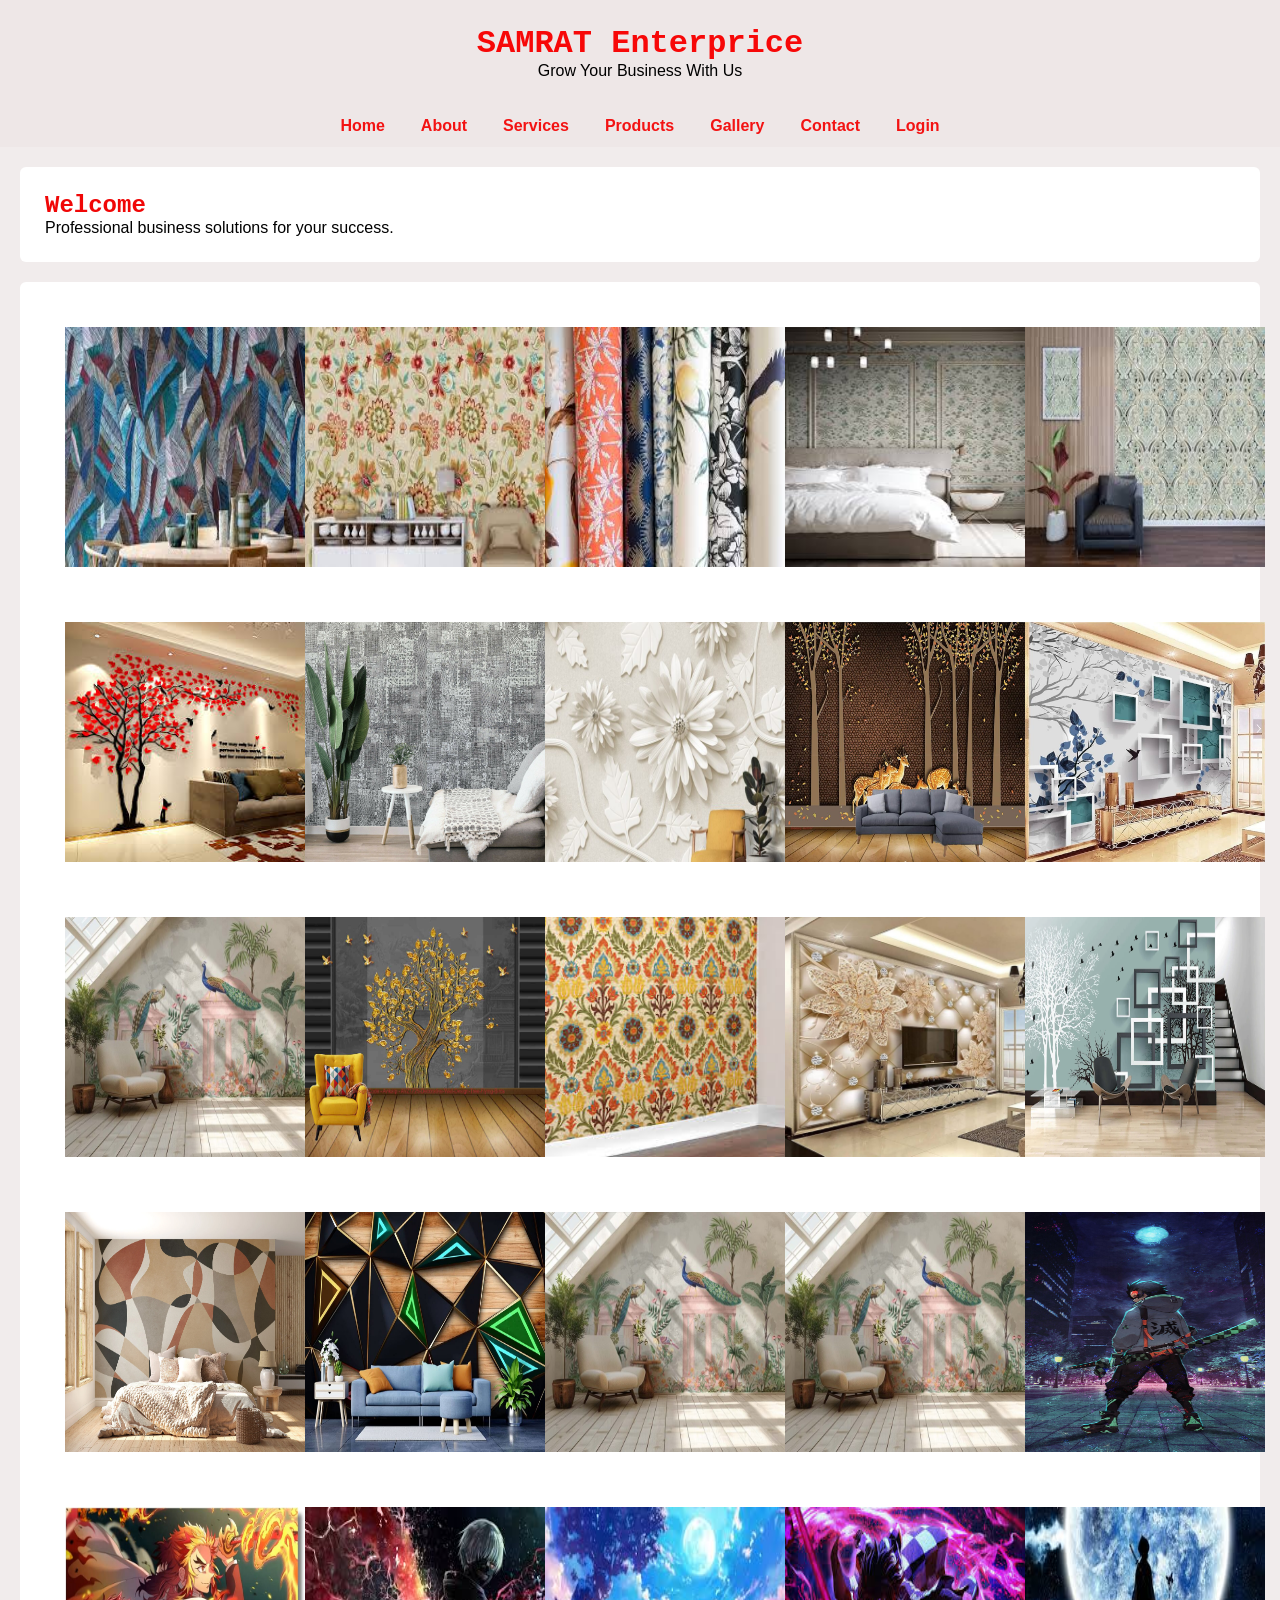
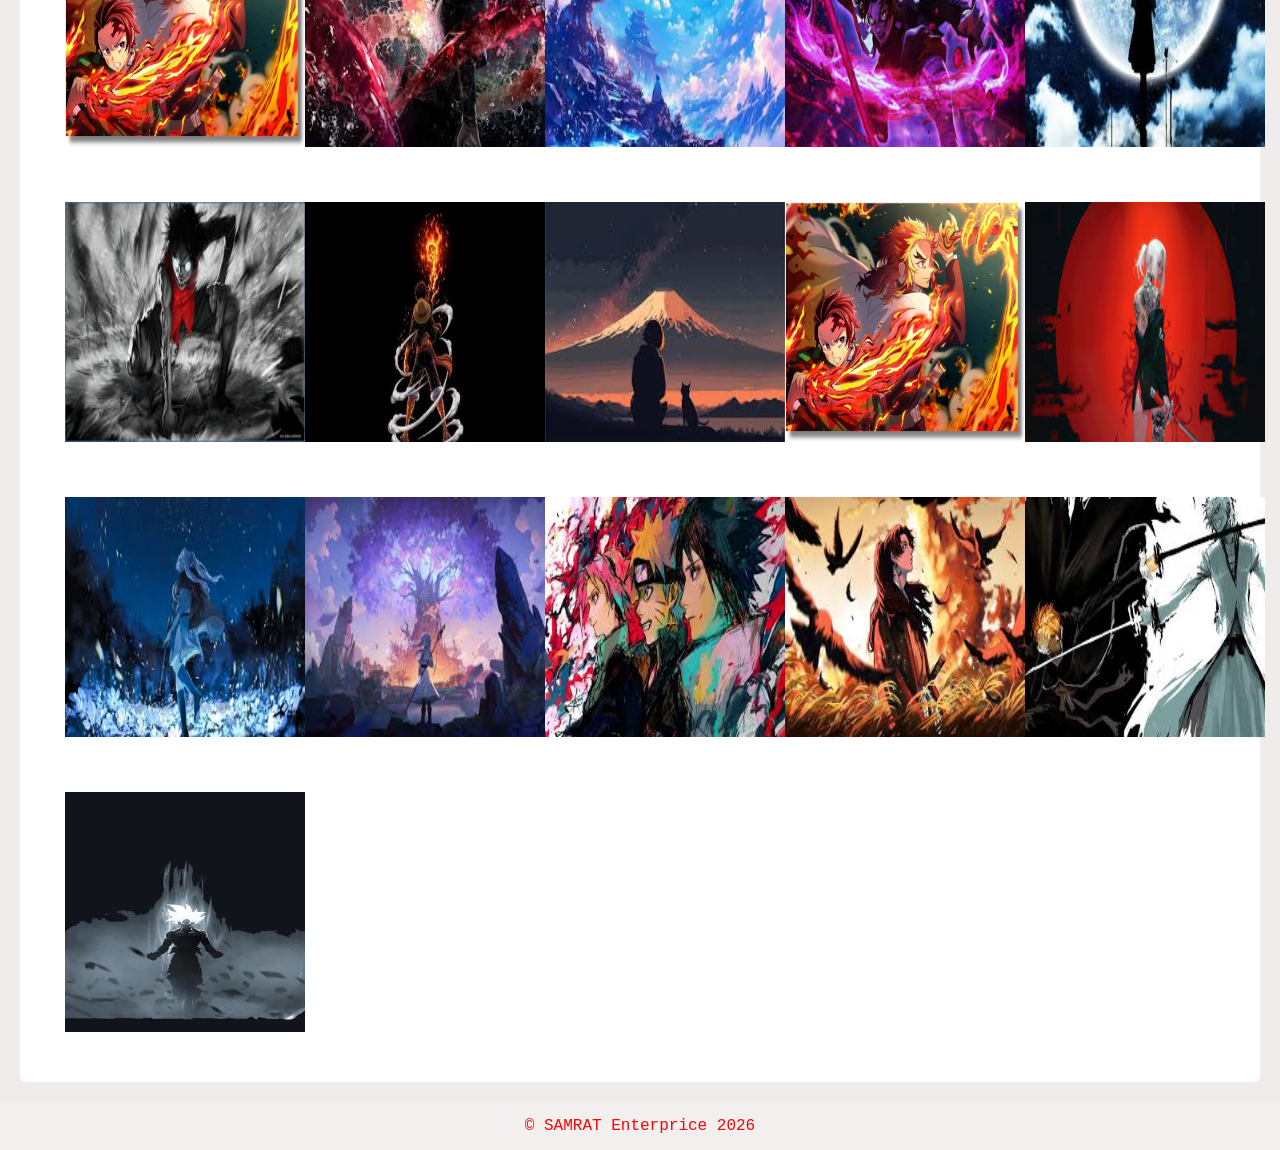
<file: index.html>
<!DOCTYPE html>
<html>

<head>
    <title>Home</title>
    <link rel="stylesheet" href="style.css">
    <script src="javascript.js"></script>
</head>

<body>

    <header>
        <h1>SAMRAT Enterprice</h1>
        <p>Grow Your Business With Us</p>
    </header>

    <nav>
        <a href="index.html">Home
        <a href="about.html">About</a>
        <a href="services.html">Services</a>
        <a href="products.html">Products</a>
        <a href="gallery.html">Gallery</a>
        <a href="contact.html">Contact</a>
        <a href="login.html">Login</a>
    </nav>

    <section>
        <h2>Welcome</h2>
        <p>Professional business solutions for your success.</p>
    </section>
    <section class="about">
        <div class="ab">
            <img src="images (1).jpg" alt="">
        </div>
        <div class="ab">
            <img src="images (2).jpg" alt="">
        </div>
        <div class="ab">
            <img src="images (3).jpg" alt="">
        </div>
        <div class="ab">
            <img src="images (4).jpg" alt="">
        </div>
        <div class="ab">
            <img src="images (5).jpg" alt="">
        </div>
        <div class="ab">
            <img src="images (6).jpg" alt="">
        </div>
        <div class="ab">
            <img src="img1.jpg" alt="">
        </div>
        <div class="ab">
            <img src="img15.jpg" alt="">
        </div>
        <div class="ab">
            <img src="img12.jpg" alt="">
        </div>
        <div class="ab">
            <img src="img16.jpg" alt="">
        </div>
        <div class="ab">
            <img src="img20.jpg" alt="">
        </div>
        <div class="ab">
            <img src="img17.jpg" alt="">
        </div>
        <div class="ab">
            <img src="images.jpg" alt="">
        </div>
        <div class="ab">
            <img src="img10.jpg" alt="">
        </div>
        <div class="ab">
            <img src="img21.webp" alt="">
        </div>
        <div class="ab">
            <img src="img6.webp" alt="">
        </div>
        <div class="ab">
            <img src="img19.jpg" alt="">
        </div>
        <div class="ab">
            <img src="img20.jpg" alt="">
        </div>
        <div class="ab">
            <img src="img20.jpg" alt="">
        </div>
        <div class="ab">
            <img src="ani.jpg" alt="">
        </div>
        <div class="ab">
            <img src="ani1.jpg" alt="">
        </div>
        <div class="ab">
            <img src="ani2.jpg" alt="">
        </div>
        <div class="ab">
            <img src="ani3.jpg" alt="">
        </div>
        <div class="ab">
            <img src="ani4.jpg" alt="">
        </div>
        <div class="ab">
            <img src="ani5.jpg" alt="">
        </div>
        <div class="ab">
            <img src="ani6.jpg" alt="">
        </div>
        <div class="ab">
            <img src="ani7.jpg" alt="">
        </div>
        <div class="ab">
            <img src="ani8.jpg" alt="">
        </div>
        <div class="ab">
            <img src="ani1.jpg" alt="">
        </div>
        <div class="ab">
            <img src="ani10.jpg" alt="">
        </div>
        <div class="ab">
            <img src="ani11.jpg" alt="">
        </div>
        <div class="ab">
            <img src="ani12.jpg" alt="">
        </div>
        <div class="ab">
            <img src="ani13.jpg" alt="">
        </div>
        <div class="ab">
            <img src="ani14.jpg" alt="">
        </div>
        <div class="ab">
            <img src="ani15.jpg" alt="">
        </div>
        <div class="ab">
            <img src="ani1.webp" alt="">
        </div>
    </section>

    <footer>© SAMRAT Enterprice 2026</footer>
</body>

</html>
</file>
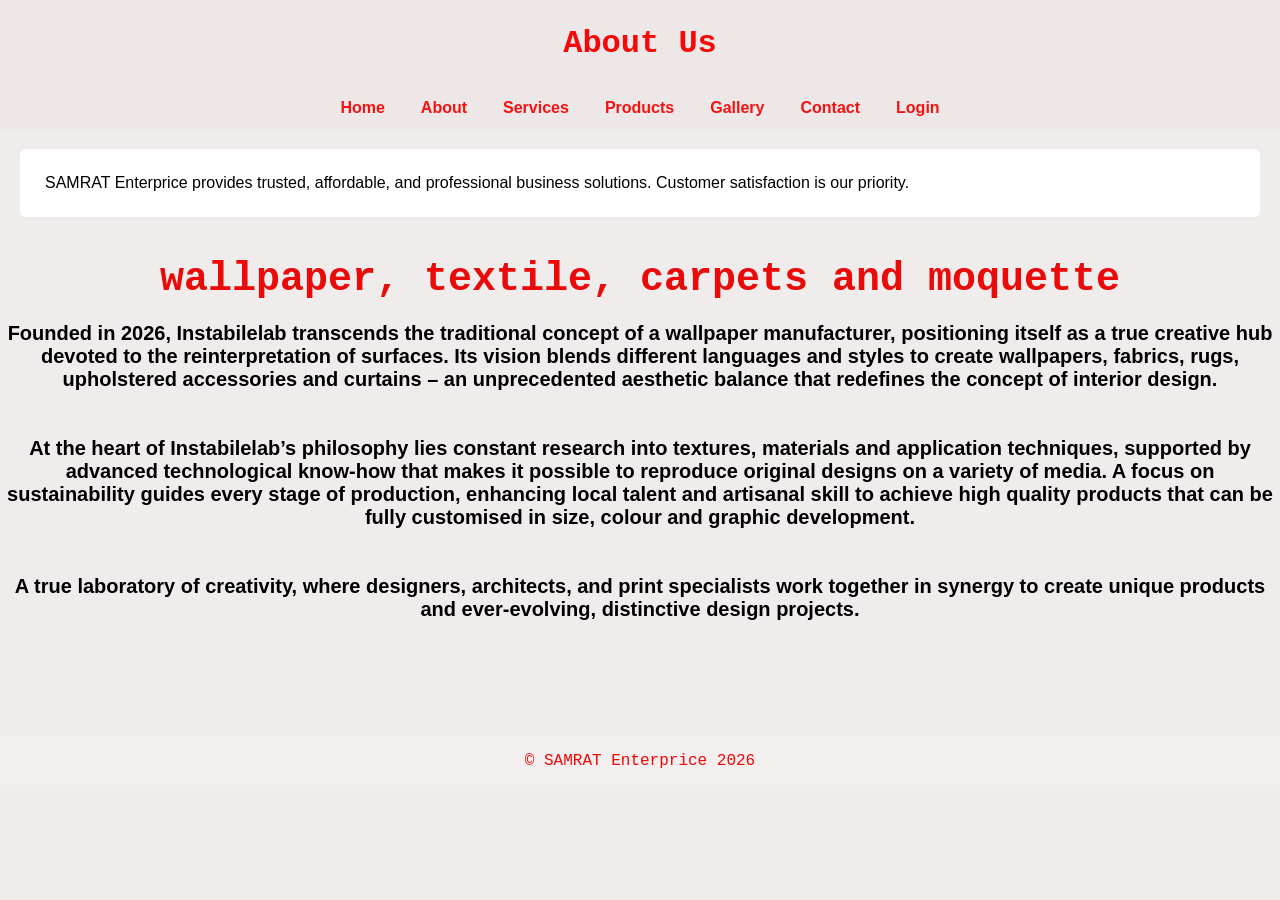
<file: about.html>
<!DOCTYPE html>
<html>
<head>
<title>About Us</title>
<link rel="stylesheet" href="style.css">
</head>
<body>

<header><h1>About Us</h1></header>
<nav >
<a href="index.html">Home</a>
<a href="about.html">About</a>
<a href="services.html">Services</a>
<a href="products.html">Products</a>
<a href="gallery.html">Gallery</a>
<a href="contact.html">Contact</a>
<a href="login.html">Login</a>
</nav>

<section >
    
<p>SAMRAT Enterprice provides trusted, affordable, and professional business solutions. Customer satisfaction is our priority.</p>
</section>
<div class="b1"><h1 class="ab">wallpaper, textile, carpets and moquette</h1>
    <p class="text1">
Founded in 2026, Instabilelab transcends the traditional concept of a wallpaper manufacturer, positioning itself as a true creative hub devoted to the reinterpretation of surfaces. Its vision blends different languages and styles to create wallpapers, fabrics, rugs, upholstered accessories and curtains – an unprecedented aesthetic balance that redefines the concept of interior design.</p>
<br>
<br>
<p class="text1">
At the heart of Instabilelab’s philosophy lies constant research into textures, materials and application techniques, supported by advanced technological know-how that makes it possible to reproduce original designs on a variety of media. A focus on sustainability guides every stage of production, enhancing local talent and artisanal skill to achieve high quality products that can be fully customised in size, colour and graphic development.</p>
<br>
<br>

<p class="text1">A true laboratory of creativity, where designers, architects, and print specialists work together in synergy to create unique products and ever-evolving, distinctive design projects.</p>
</div>

<footer>© SAMRAT Enterprice 2026</footer>
</body>
</html>
</file>
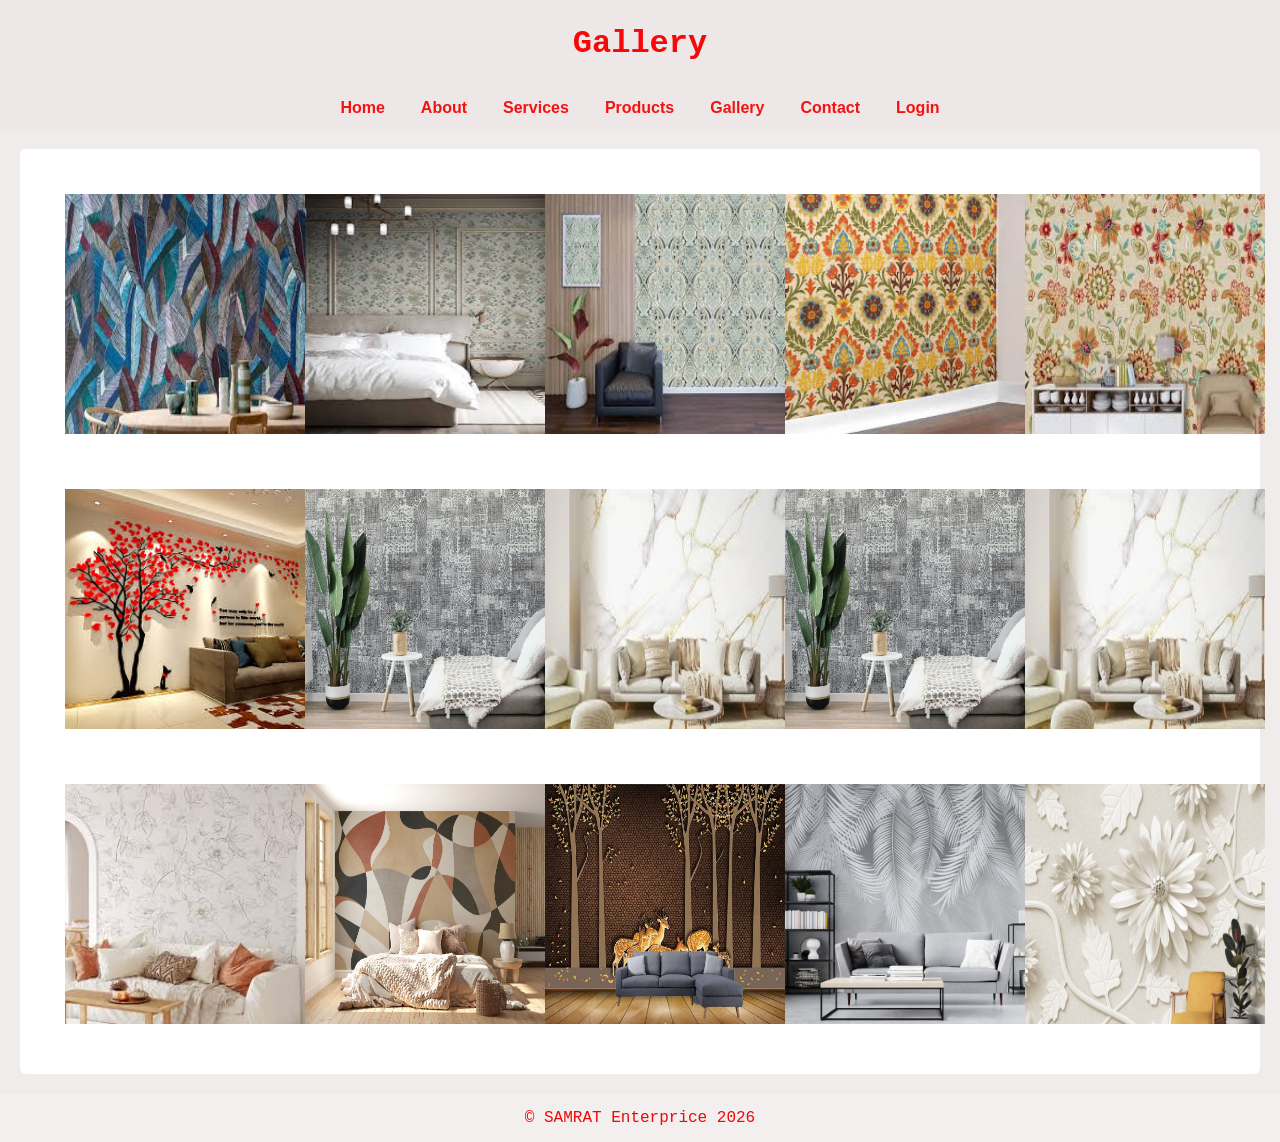
<file: gallery.html>
<!DOCTYPE html>
<html>

<head>
    <title>Gallery</title>
    <link rel="stylesheet" href="style.css">
</head>

<body>

    <header>
        <h1>Gallery</h1>
    </header>
    <nav>
        <a href="index.html">Home</a>
        <a href="about.html">About</a>
        <a href="services.html">Services</a>
        <a href="products.html">Products</a>
        <a href="gallery.html">Gallery</a>
        <a href="contact.html">Contact</a>
        <a href="login.html">Login</a>
    </nav>

    <section class="cards">
        <div class="card">
            <img src="images (1).jpg" alt="" />
        </div>
        <div class="card">
            <img src="images (4).jpg" alt="" />
        </div>
        <div class="card">
            <img src="images (5).jpg" alt="" />
        </div>
        <div class="card">
            <img src="images.jpg" alt="" />
        </div>
        <div class="card">
            <img src="images (2).jpg" alt="" />
        </div>
        <div class="card">
        <img src="images (6).jpg" alt="" />
        </div>
        <div class="card">
        <img src="img1.jpg" alt="" />
        </div>
        <div class="card">
        <img src="download.jpg" alt="" />
        </div>
        <div class="card">
            <img src="img1.jpg" alt="" />
        </div>
        <div class="card">
        <img src="download.jpg" alt="" />
        </div>
        <div class="card">
        <img src="img5.jpg" alt="" />
        </div>
        <div class="card">
        <img src="img6.webp" alt="" />
        </div>
        <div class="card">
        <img src="img12.jpg" alt="" />
        </div>
        <div class="card">
        <img src="img14.avif" alt="" />
        </div>
        <div class="card">
        <img src="img15.jpg" alt="" />
        </div>
    </section>

    <footer>© SAMRAT Enterprice 2026</footer>
</body>

</html>
</file>
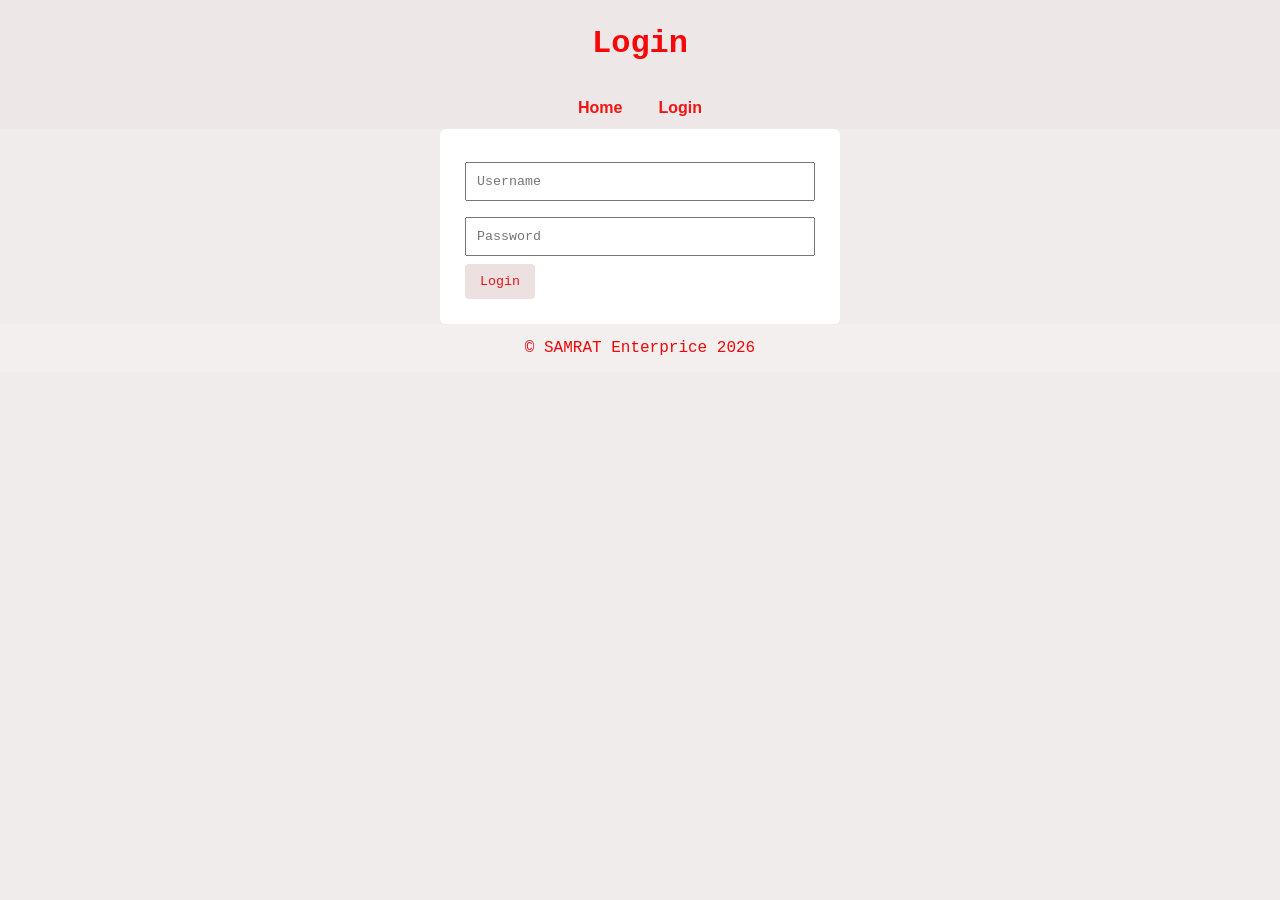
<file: Login.html>
<!DOCTYPE html>
<html lang="en">
<head>
    <meta charset="UTF-8">
    <meta name="viewport" content="width=device-width, initial-scale=1.0">
    <title>Document</title>
    <link rel="stylesheet" href="style.css">
    <script src="javascript.js"></script>
</head>
<body>
    
  <header><h1>Login</h1></header>
<nav>
<a href="index.html">Home</a>
<a href="Login.html">Login</a>
</nav>

<section style="max-width:400px;margin:auto;">
<input type="text" id="username" placeholder="Username">
<input type="password" id="password" placeholder="Password">
<button onclick="login()">Login</button>
<p id="loginMsg"></p>
</section>

<footer>© SAMRAT Enterprice 2026</footer>

</body>
</html>
</file>
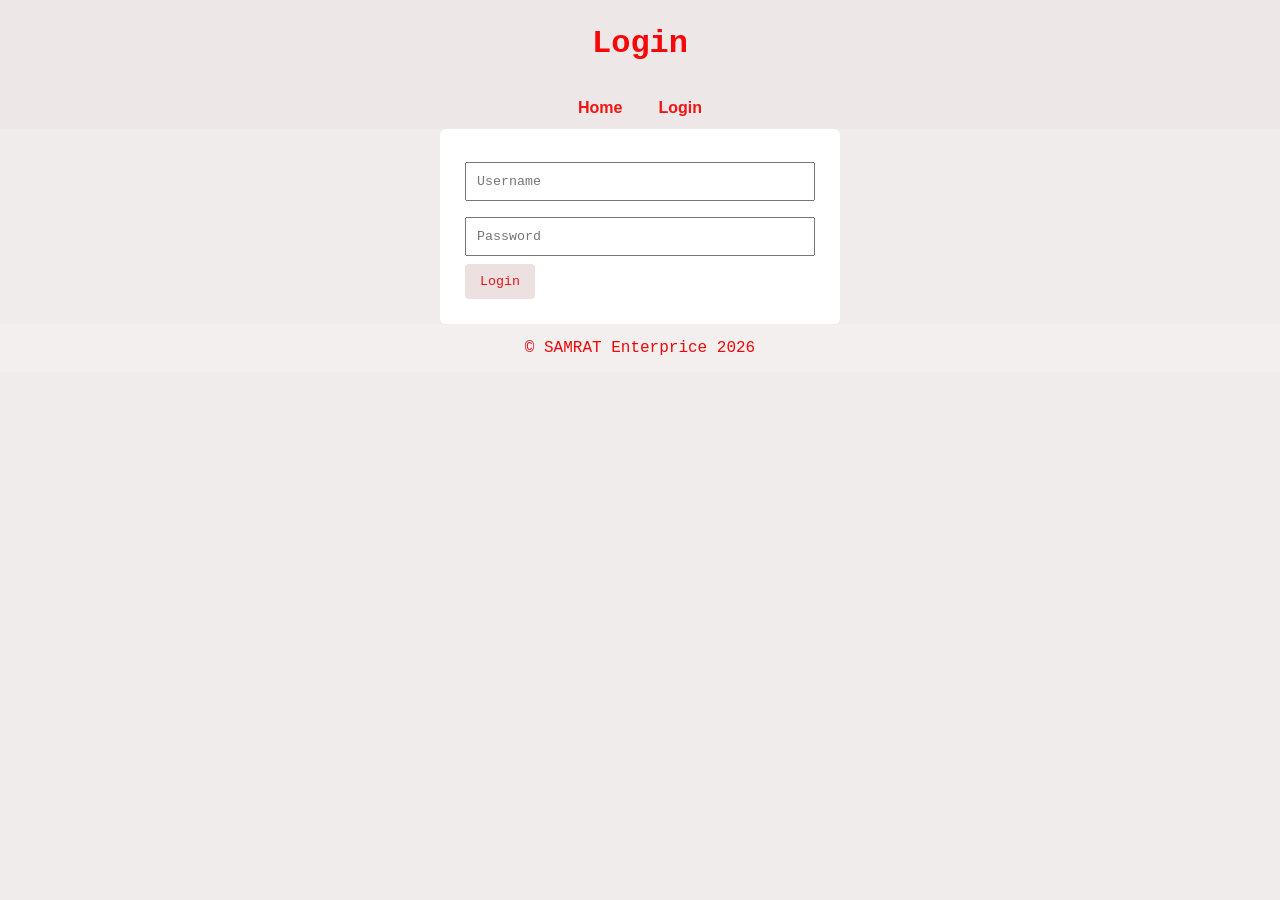
<file: login.html>
<!DOCTYPE html>
<html lang="en">
<head>
    <meta charset="UTF-8">
    <meta name="viewport" content="width=device-width, initial-scale=1.0">
    <title>Document</title>
    <link rel="stylesheet" href="style.css">
    <script src="javascript.js"></script>
</head>
<body>
    
  <header><h1>Login</h1></header>
<nav>
<a href="index.html">Home</a>
<a href="login.html">Login</a>
</nav>

<section style="max-width:400px;margin:auto;">
<input type="text" id="username" placeholder="Username">
<input type="password" id="password" placeholder="Password">
<button onclick="login()">Login</button>
<p id="loginMsg"></p>
</section>

<footer>© SAMRAT Enterprice 2026</footer>

</body>
</html>
</file>
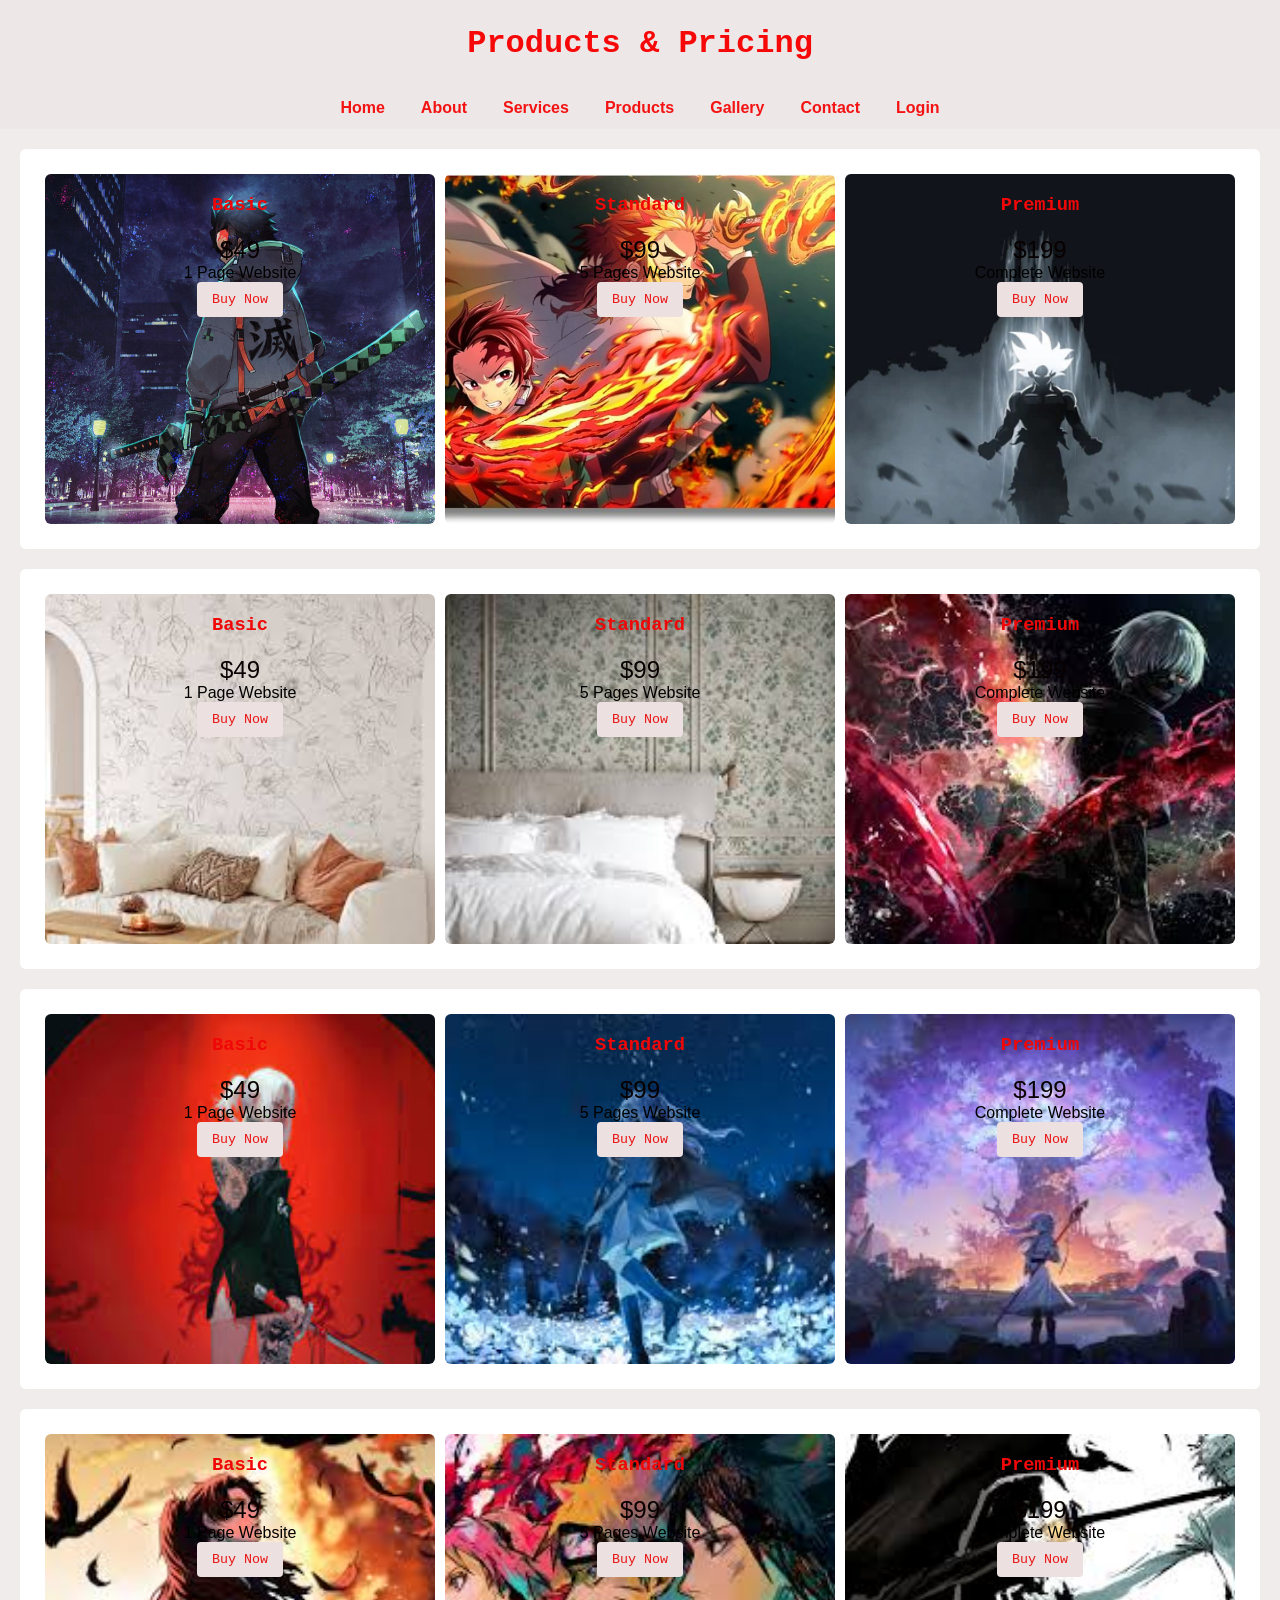
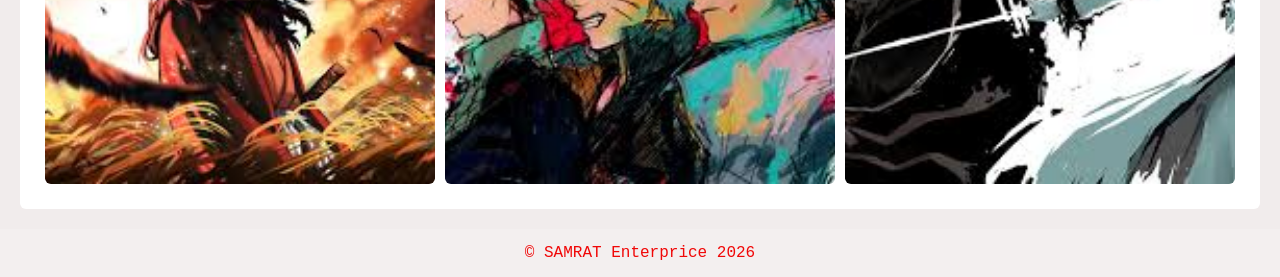
<file: products.html>
<!DOCTYPE html>
<html>
<head>
<title>Products & Pricing</title>
<link rel="stylesheet" href="style.css">
<script src="javascript.js"></script>
</head>
<body>

<header><h1>Products & Pricing</h1></header>
<nav>
<a href="index.html">Home</a>
<a href="about.html">About</a>
<a href="services.html">Services</a>
<a href="products.html">Products</a>
<a href="gallery.html">Gallery</a>
<a href="contact.html">Contact</a>
<a href="login.html">Login</a>
</nav>

<section class="cards1">
<div class="card1">
<h3>Basic</h3>
<p class="price">$49</p>
<p>1 Page Website</p>
<button onclick="selectPlan('Basic')">Buy Now</button>
</div>
<div class="card2">
<h3>Standard</h3>
<p class="price">$99</p>
<p>5 Pages Website</p>

<button onclick="selectPlan('Standard')">Buy Now</button>
</div>
<div class="card3">
<h3>Premium</h3>
<p class="price">$199</p>
<p>Complete Website</p>

<button onclick="selectPlan('Premium')">Buy Now</button>
</div>
</section>
<section class="cards">
<div class="card5">
<h3>Basic</h3>
<p class="price">$49</p>
<p>1 Page Website</p>
<button onclick="selectPlan('Basic')">Buy Now</button>
</div>
<div class="card6">
<h3>Standard</h3>
<p class="price">$99</p>
<p>5 Pages Website</p>

<button onclick="selectPlan('Standard')">Buy Now</button>
</div>
<div class="card7">
<h3>Premium</h3>
<p class="price">$199</p>
<p>Complete Website</p>

<button onclick="selectPlan('Premium')">Buy Now</button>
</div>
</section>
<section class="cards1">
<div class="card8">
<h3>Basic</h3>
<p class="price">$49</p>
<p>1 Page Website</p>
<button onclick="selectPlan('Basic')">Buy Now</button>
</div>
<div class="card9">
<h3>Standard</h3>
<p class="price">$99</p>
<p>5 Pages Website</p>

<button onclick="selectPlan('Standard')">Buy Now</button>
</div>
<div class="card10">
<h3>Premium</h3>
<p class="price">$199</p>
<p>Complete Website</p>

<button onclick="selectPlan('Premium')">Buy Now</button>
</div>
</section>
<section class="cards1">
<div class="card11">
<h3>Basic</h3>
<p class="price">$49</p>
<p>1 Page Website</p>
<button onclick="selectPlan('Basic')">Buy Now</button>
</div>
<div class="card12">
<h3>Standard</h3>
<p class="price">$99</p>
<p>5 Pages Website</p>

<button onclick="selectPlan('Standard')">Buy Now</button>
</div>
<div class="card13">
<h3>Premium</h3>
<p class="price">$199</p>
<p>Complete Website</p>

<button onclick="selectPlan('Premium')">Buy Now</button>
</div>
</section>

<footer>© SAMRAT Enterprice 2026</footer>
</body>
</html>
</file>
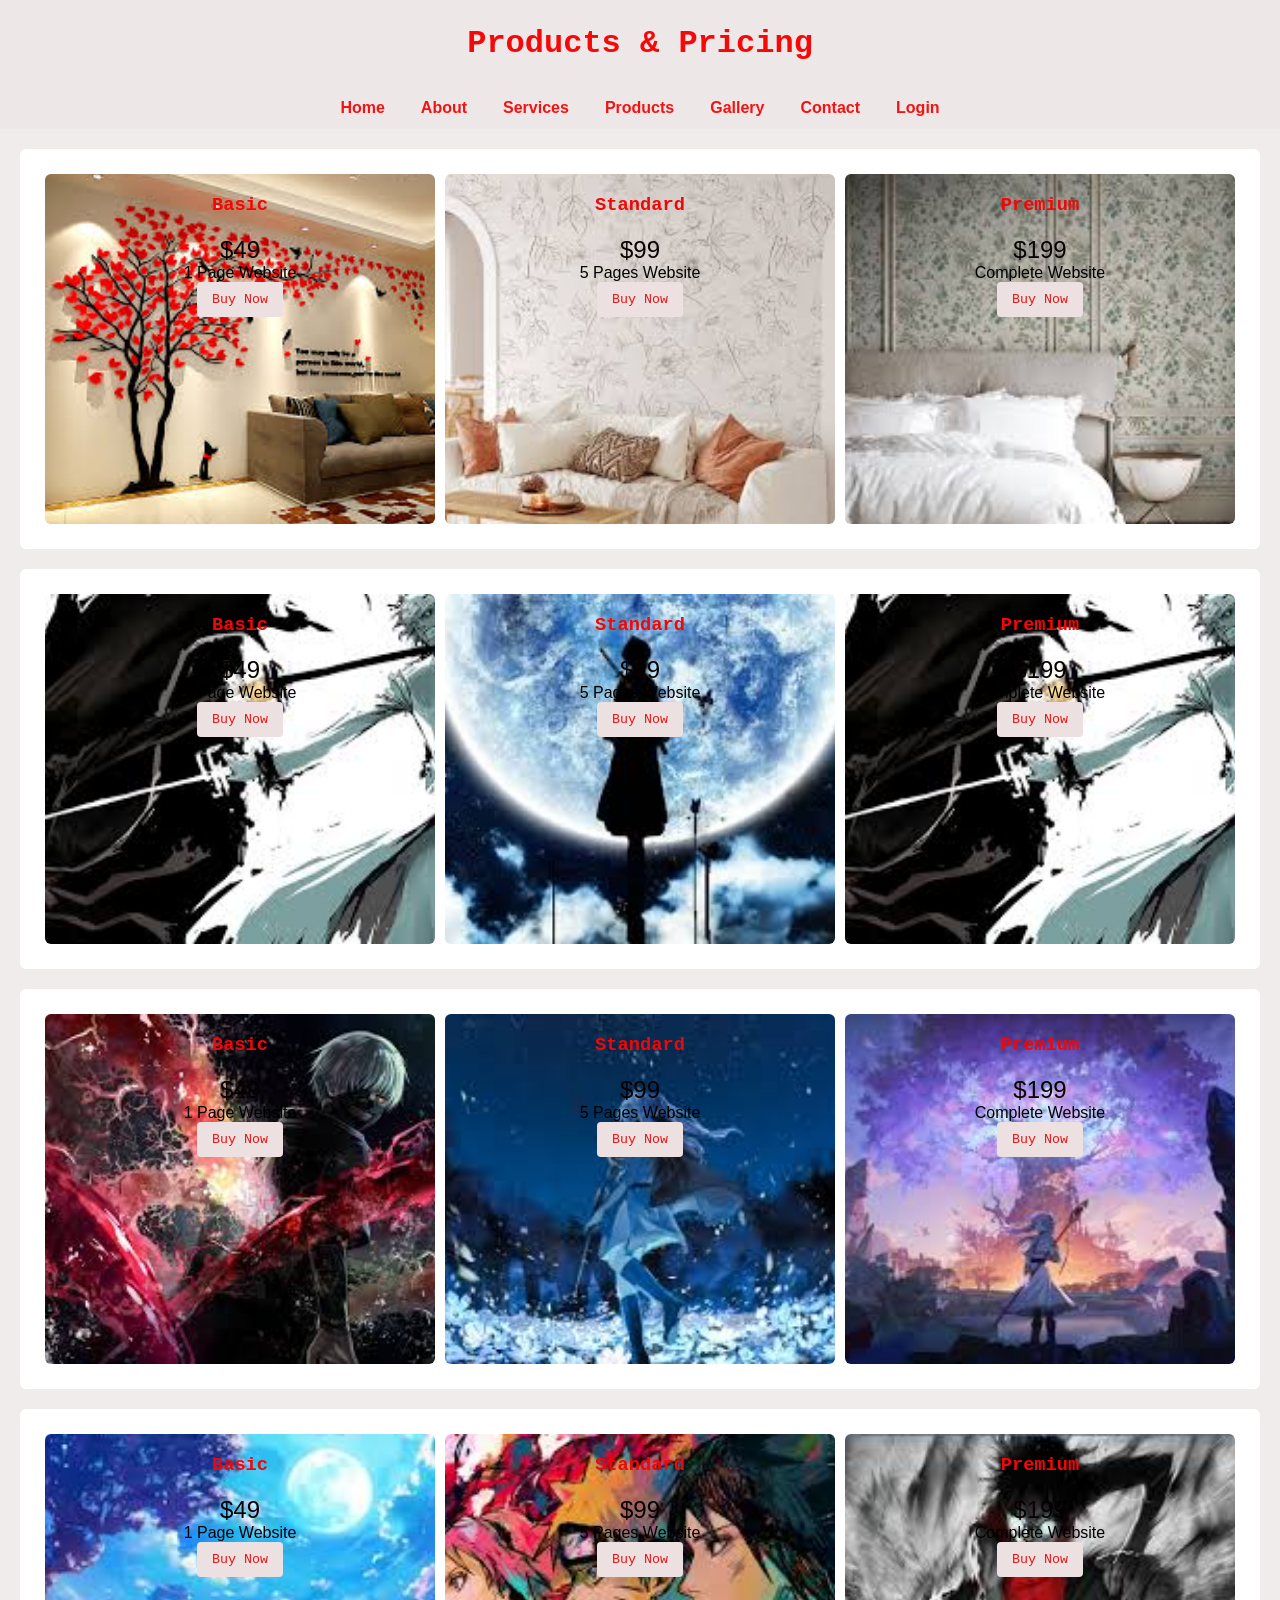
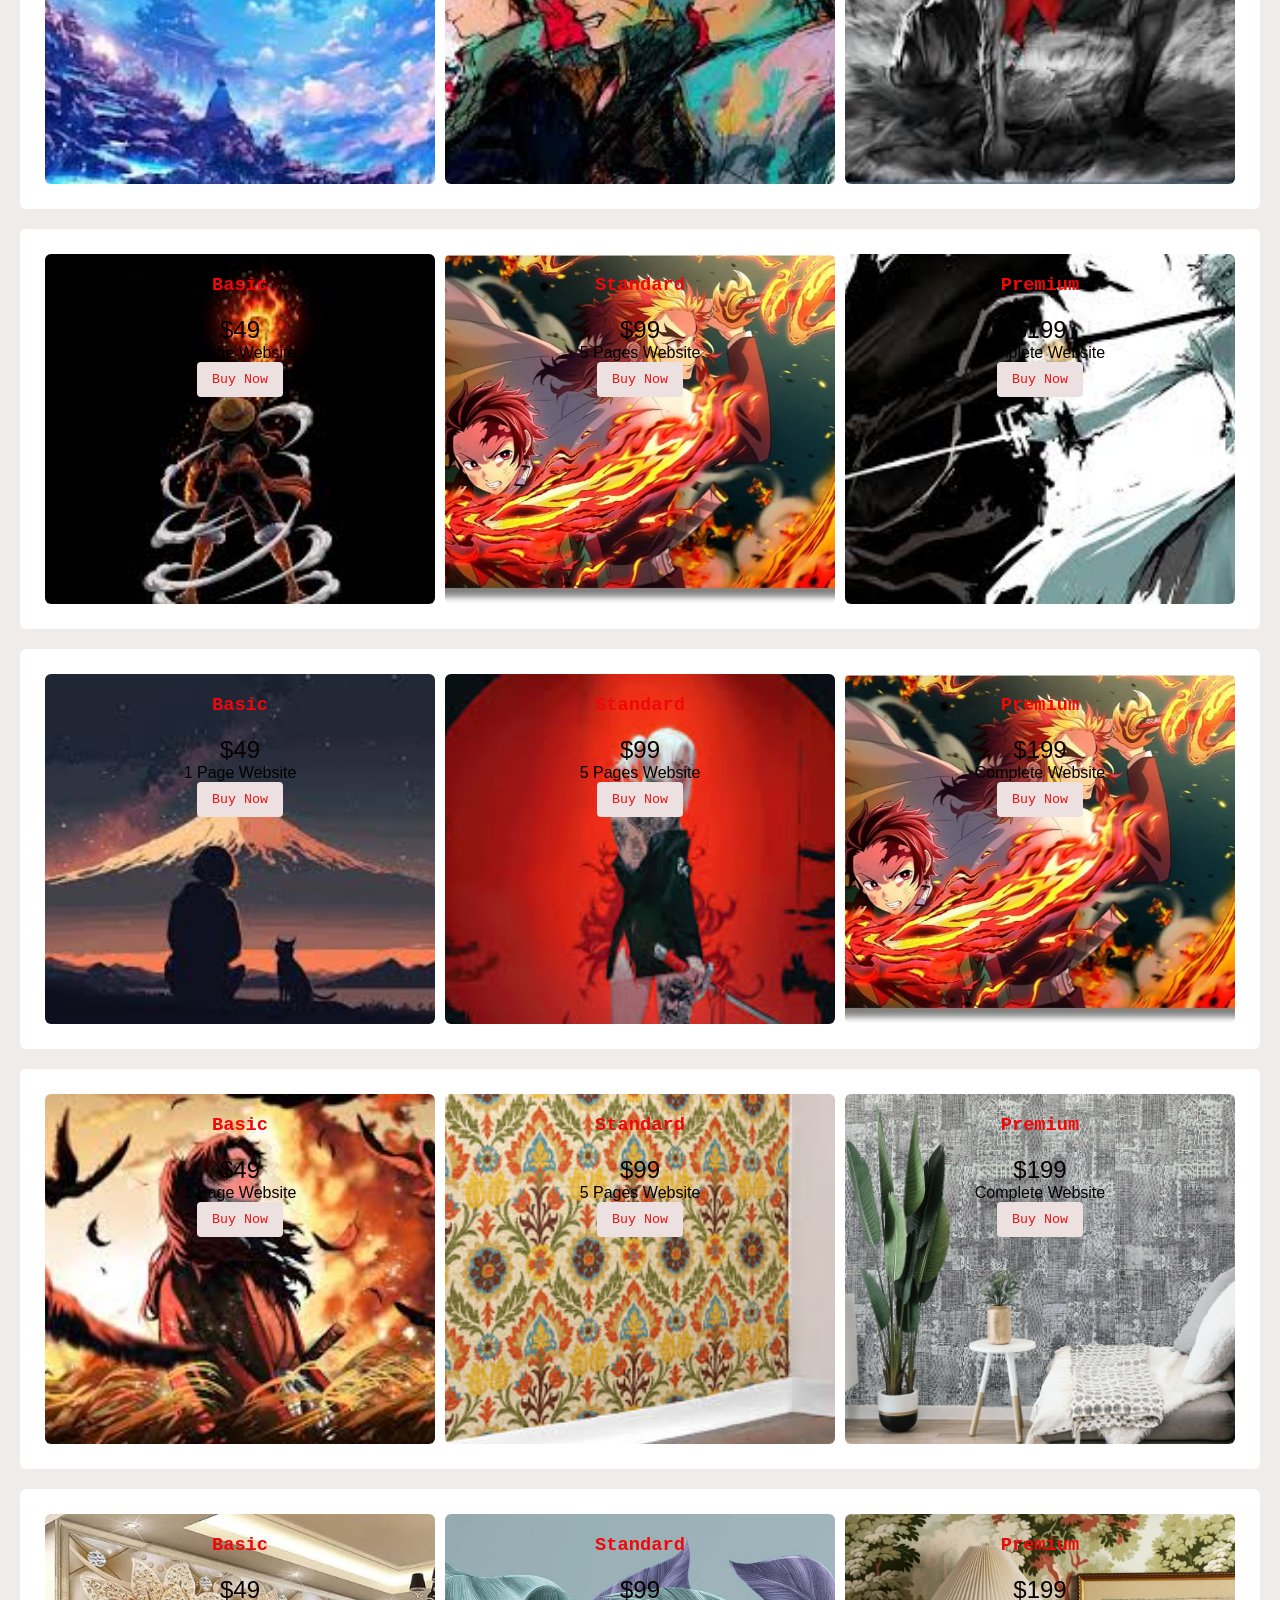
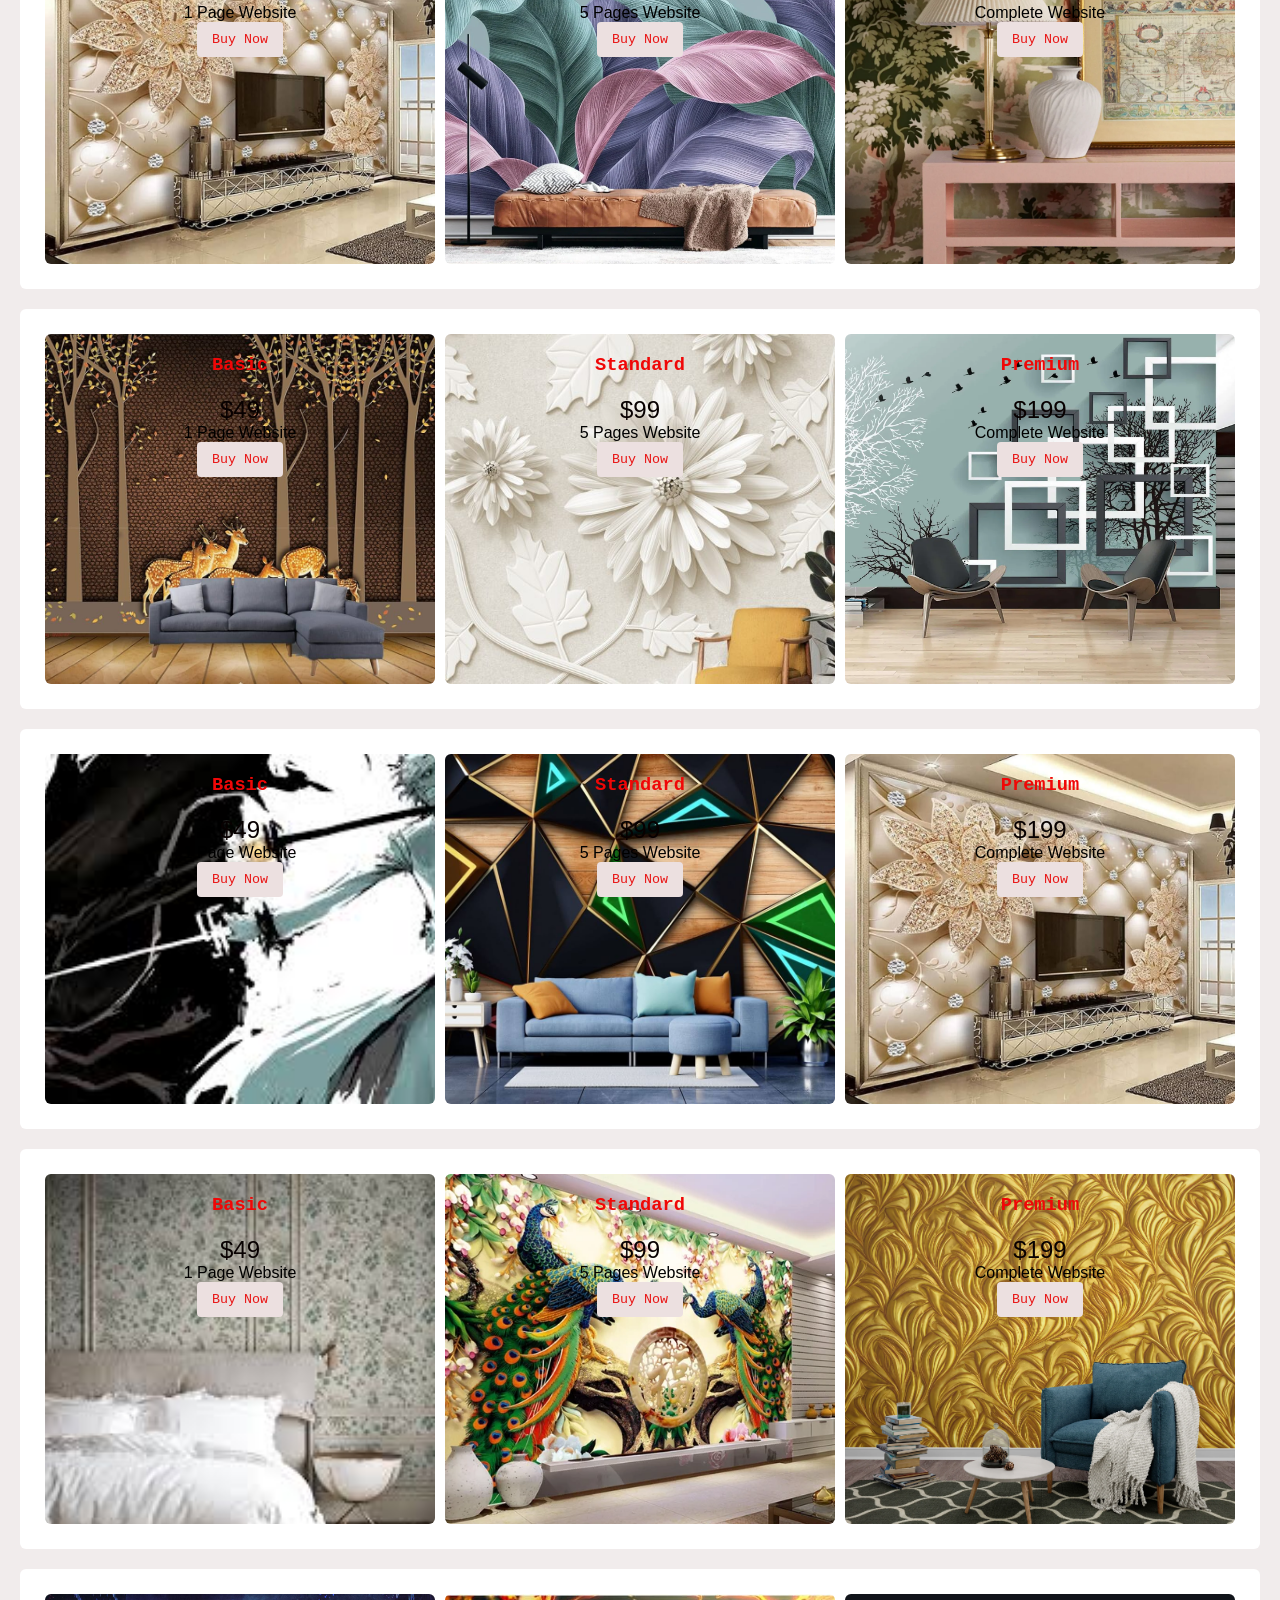
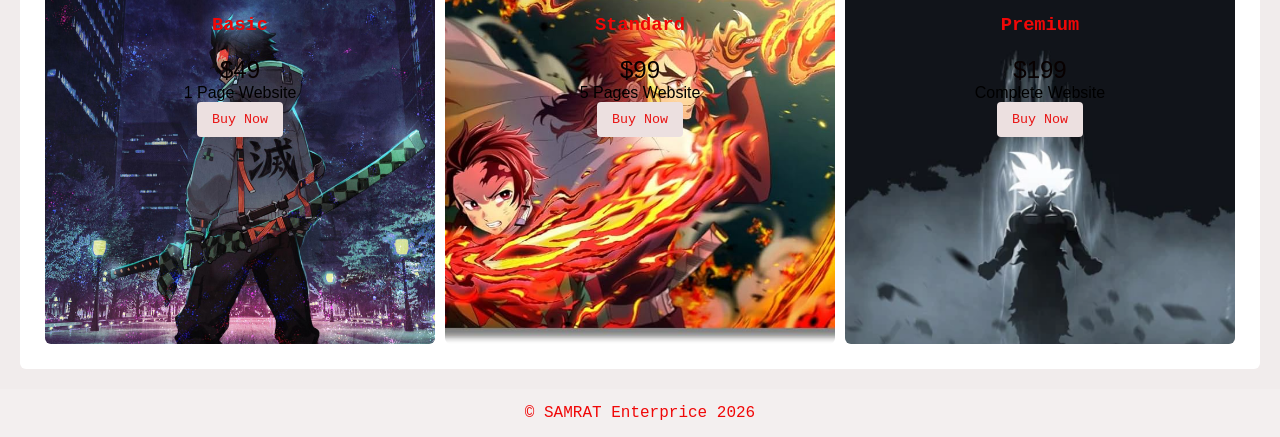
<file: services.html>
<!DOCTYPE html>
<html>
<head>
<title>Products & Pricing</title>
<link rel="stylesheet" href="style.css">
<script src="javascript.js"></script>
</head>
<body>

<header><h1>Products & Pricing</h1></header>
<nav>
<a href="index.html">Home</a>
<a href="about.html">About</a>
<a href="services.html">Services</a>
<a href="products.html">Products</a>
<a href="gallery.html">Gallery</a>
<a href="contact.html">Contact</a>
<a href="login.html">Login</a>
</nav>

<section class="cards1">
<div class="card4">
<h3>Basic</h3>
<p class="price">$49</p>
<p>1 Page Website</p>
<button onclick="selectPlan('Basic')">Buy Now</button>
</div>
<div class="card5">
<h3>Standard</h3>
<p class="price">$99</p>
<p>5 Pages Website</p>
<button onclick="selectPlan('Standard')">Buy Now</button>
</div>
<div class="card6">
<h3>Premium</h3>
<p class="price">$199</p>
<p>Complete Website</p>
<button onclick="selectPlan('Premium')">Buy Now</button>
</div>
</section>
<section class="cards1">
<div class="card14">
<h3>Basic</h3>
<p class="price">$49</p>
<p>1 Page Website</p>
<button onclick="selectPlan('Basic')">Buy Now</button>
</div>
<div class="card15">
<h3>Standard</h3>
<p class="price">$99</p>
<p>5 Pages Website</p>

<button onclick="selectPlan('Standard')">Buy Now</button>
</div>
<div class="card13">
<h3>Premium</h3>
<p class="price">$199</p>
<p>Complete Website</p>

<button onclick="selectPlan('Premium')">Buy Now</button>
</div>
</section>
<section class="cards1">
<div class="card16">
<h3>Basic</h3>
<p class="price">$49</p>
<p>1 Page Website</p>
<button onclick="selectPlan('Basic')">Buy Now</button>
</div>
<div class="card17">
<h3>Standard</h3>
<p class="price">$99</p>
<p>5 Pages Website</p>

<button onclick="selectPlan('Standard')">Buy Now</button>
</div>
<div class="card18">
<h3>Premium</h3>
<p class="price">$199</p>
<p>Complete Website</p>

<button onclick="selectPlan('Premium')">Buy Now</button>
</div>
</section>
<section class="cards1">
<div class="card19">
<h3>Basic</h3>
<p class="price">$49</p>
<p>1 Page Website</p>
<button onclick="selectPlan('Basic')">Buy Now</button>
</div>
<div class="card20">
<h3>Standard</h3>
<p class="price">$99</p>
<p>5 Pages Website</p>

<button onclick="selectPlan('Standard')">Buy Now</button>
</div>
<div class="card21">
<h3>Premium</h3>
<p class="price">$199</p>
<p>Complete Website</p>

<button onclick="selectPlan('Premium')">Buy Now</button>
</div>
</section>
<section class="cards1">
<div class="card22">
<h3>Basic</h3>
<p class="price">$49</p>
<p>1 Page Website</p>
<button onclick="selectPlan('Basic')">Buy Now</button>
</div>
<div class="card2">
<h3>Standard</h3>
<p class="price">$99</p>
<p>5 Pages Website</p>

<button onclick="selectPlan('Standard')">Buy Now</button>
</div>
<div class="card23">
<h3>Premium</h3>
<p class="price">$199</p>
<p>Complete Website</p>

<button onclick="selectPlan('Premium')">Buy Now</button>
</div>
</section>
<section class="cards1">
<div class="card24">
<h3>Basic</h3>
<p class="price">$49</p>
<p>1 Page Website</p>
<button onclick="selectPlan('Basic')">Buy Now</button>
</div>
<div class="card25">
<h3>Standard</h3>
<p class="price">$99</p>
<p>5 Pages Website</p>

<button onclick="selectPlan('Standard')">Buy Now</button>
</div>
<div class="card26">
<h3>Premium</h3>
<p class="price">$199</p>
<p>Complete Website</p>

<button onclick="selectPlan('Premium')">Buy Now</button>
</div>
</section>
<section class="cards1">
<div class="card27">
<h3>Basic</h3>
<p class="price">$49</p>
<p>1 Page Website</p>
<button onclick="selectPlan('Basic')">Buy Now</button>
</div>
<div class="card28">
<h3>Standard</h3>
<p class="price">$99</p>
<p>5 Pages Website</p>

<button onclick="selectPlan('Standard')">Buy Now</button>
</div>
<div class="card29">
<h3>Premium</h3>
<p class="price">$199</p>
<p>Complete Website</p>

<button onclick="selectPlan('Premium')">Buy Now</button>
</div>
</section>
<section class="cards1">
<div class="card30">
<h3>Basic</h3>
<p class="price">$49</p>
<p>1 Page Website</p>
<button onclick="selectPlan('Basic')">Buy Now</button>
</div>
<div class="card31">
<h3>Standard</h3>
<p class="price">$99</p>
<p>5 Pages Website</p>

<button onclick="selectPlan('Standard')">Buy Now</button>
</div>
<div class="card32">
<h3>Premium</h3>
<p class="price">$199</p>
<p>Complete Website</p>

<button onclick="selectPlan('Premium')">Buy Now</button>
</div>
</section>
<section class="cards1">
<div class="card33">
<h3>Basic</h3>
<p class="price">$49</p>
<p>1 Page Website</p>
<button onclick="selectPlan('Basic')">Buy Now</button>
</div>
<div class="card34">
<h3>Standard</h3>
<p class="price">$99</p>
<p>5 Pages Website</p>

<button onclick="selectPlan('Standard')">Buy Now</button>
</div>
<div class="card35">
<h3>Premium</h3>
<p class="price">$199</p>
<p>Complete Website</p>

<button onclick="selectPlan('Premium')">Buy Now</button>
</div>
</section>
<section class="cards1">
<div class="card36">
<h3>Basic</h3>
<p class="price">$49</p>
<p>1 Page Website</p>
<button onclick="selectPlan('Basic')">Buy Now</button>
</div>
<div class="card37">
<h3>Standard</h3>
<p class="price">$99</p>
<p>5 Pages Website</p>

<button onclick="selectPlan('Standard')">Buy Now</button>
</div>
<div class="card38">
<h3>Premium</h3>
<p class="price">$199</p>
<p>Complete Website</p>

<button onclick="selectPlan('Premium')">Buy Now</button>
</div>
</section>
<section class="cards1">
<div class="card39">
<h3>Basic</h3>
<p class="price">$49</p>
<p>1 Page Website</p>
<button onclick="selectPlan('Basic')">Buy Now</button>
</div>
<div class="card40">
<h3>Standard</h3>
<p class="price">$99</p>
<p>5 Pages Website</p>

<button onclick="selectPlan('Standard')">Buy Now</button>
</div>
<div class="card41">
<h3>Premium</h3>
<p class="price">$199</p>
<p>Complete Website</p>

<button onclick="selectPlan('Premium')">Buy Now</button>
</div>
</section>
<section class="cards1">
<div class="card1">
<h3>Basic</h3>
<p class="price">$49</p>
<p>1 Page Website</p>
<button onclick="selectPlan('Basic')">Buy Now</button>
</div>
<div class="card2">
<h3>Standard</h3>
<p class="price">$99</p>
<p>5 Pages Website</p>

<button onclick="selectPlan('Standard')">Buy Now</button>
</div>
<div class="card3">
<h3>Premium</h3>
<p class="price">$199</p>
<p>Complete Website</p>

<button onclick="selectPlan('Premium')">Buy Now</button>
</div>
</section>


<footer>© SAMRAT Enterprice 2026</footer>
</body>
</html>
</file>
<file: style.css>
/* *{
  box-sizing:border-box
  
}

body{
  margin:0;font-family:Arial,sans-serif;
background:#f4f6f8;
  
} */

* {
  margin: 0;
  padding: 0;
  box-sizing: border-box;
  font-family: 'Courier New', monospace;
}

body {
  background: rgb(241, 236, 236);
  color: #f00707;
}

.login {
  position: fixed;
  top: 50%;
  left: 50%;
  transform: translate(-50%, -50%);
  background: rgb(231, 222, 222);
  border: 2px solid #ff6600;
  padding: 30px;
  text-align: center;
  box-shadow: 0 0 20px #ce9e77;
}

/* .p1 {
  height: 300;
  width: 100%;
} */

.login button {
  padding: 8px 20px;
  background: #f6f8f7;
  border: none;
  cursor: pointer;
  font-weight: bold;
}

header {
  background: #eee7e7;
  color: rgb(247, 8, 8);
  padding: 25px;
  text-align: center;
}

nav {
  background: #eee7e7;
  display: flex;
  justify-content: center;
  flex-wrap: wrap;
  
}

nav a {
  border-radius: 30px;
  font-family: 'Segoe UI', Tahoma, Geneva, Verdana, sans-serif;
  font-weight: bold;
  color: rgb(243, 19, 19);
  padding: 12px 18px;
  text-decoration: none;
}

nav a:hover {
  background: #e20e0e;
  color: #080202a2;
}

section {
  background: white;
  margin: 20px;
  padding: 25px;
  border-radius: 6px;
  animation: fadeIn 1s ease;
}

.about {
  display:grid;
  grid-template-columns: repeat(auto-fit, minmax(220px, 1fr));
  gap: 10px;
}
.b1{
  width: 100%;
  height: 500px;
  
   color: #e90a0a;
   text-align: center;
   font-size: 20px;
   font-weight: bold;
   font-display: block;
}
.ab { 
  padding: 20px;
  border-radius: 6px;
  text-align: center;
  transition: 0.3s;
}

.ab:hover {
  transform: scale(1.05);
}
.price{
  margin-top: 20px;
}

.cards {
  display: grid;
  grid-template-columns: repeat(auto-fit, minmax(220px, 1fr));
  gap: 10px;
}

.card {
  padding: 20px;
  border-radius: 6px;
  text-align: center;
  transition: 0.3s;
}


.card:hover {
  transform: scale(1.05);
}

.cards1 {
  display: grid;
  grid-template-columns: repeat(auto-fit, minmax(220px, 1fr));
  gap: 10px;
}
.card1{
  height: 350px;
  background-image: url(ani.jpg);
  background-repeat: no-repeat;
  background-position: center;
  background-size: cover;
  padding: 20px;
  border-radius: 6px;
  text-align: center;
  transition: 0.3s;
}


.card1:hover {
  transform: scale(1.05);
}
.card2{
  height: 350px;
  background-image: url(ani1.jpg);
  background-repeat: no-repeat;
  background-position: center;
  background-size: cover;
  padding: 20px;
  border-radius: 6px;
  text-align: center;
  transition: 0.3s;
}


.card2:hover {
  transform: scale(1.05);
}
.card3{
  height: 350px;
  background-image: url(ani1.webp);
  background-repeat: no-repeat;
  background-position: center;
  background-size: cover;
  padding: 20px;
  border-radius: 6px;
  text-align: center;
  transition: 0.3s;
}


.card3:hover {
  transform: scale(1.05);
}
.card4 {
  height: 350px;
  background-image: url(images\ \(6\).jpg);
  background-repeat: no-repeat;
  background-position: center;
  background-size: cover;
  padding: 20px;
  border-radius: 6px;
  text-align: center;
  transition: 0.3s;
} 

.card4:hover {
  transform: scale(1.05);
}
.card5{
 height: 350px;
  background-image: url(img5.jpg);
  background-repeat: no-repeat;
  background-position: center;
  background-size: cover;
  padding: 20px;
  border-radius: 6px;
  text-align: center;
  transition: 0.3s;
}


.card5:hover {
  transform: scale(1.05);
}

.card6 {
  height: 350px;
  background-image: url(images\ \(4\).jpg);
  background-repeat: no-repeat;
  background-position: center;
  background-size: cover;
  padding: 20px;
  border-radius: 6px;
  text-align: center;
  transition: 0.3s;
}


.card6:hover {
  transform: scale(1.05);
}
.card7 {
  height: 350px;
  background-image: url(ani2.jpg);
  background-repeat: no-repeat;
  background-position: center;
  background-size: cover;
  padding: 20px;
  border-radius: 6px;
  text-align: center;
  transition: 0.3s;
}


.card7:hover {
  transform: scale(1.05);
}
.card8 {
  height: 350px;
  background-image: url(ani10.jpg);
  background-repeat: no-repeat;
  background-position: center;
  background-size: cover;
  padding: 20px;
  border-radius: 6px;
  text-align: center;
  transition: 0.3s;
}


.card8:hover {
  transform: scale(1.05);
}
.card9 {
  height: 350px;
  background-image: url(ani11.jpg);
  background-repeat: no-repeat;
  background-position: center;
  background-size: cover;
  padding: 20px;
  border-radius: 6px;
  text-align: center;
  transition: 0.3s;
}


.card9:hover {
  transform: scale(1.05);
}
.card10{
  height: 350px;
  background-image: url(ani12.jpg);
  background-repeat: no-repeat;
  background-position: center;
  background-size: cover;
  padding: 20px;
  border-radius: 6px;
  text-align: center;
  transition: 0.3s;
}


.card10:hover {
  transform: scale(1.05);
}
.card11{
 height: 350px;
  background-image: url(ani14.jpg);
  background-repeat: no-repeat;
  background-position: center;
  background-size: cover;
  padding: 20px;
  border-radius: 6px;
  text-align: center;
  transition: 0.3s;
}


.card11:hover {
  transform: scale(1.05);
}
.card12{
 height: 350px;
  background-image: url(ani13.jpg);
  background-repeat: no-repeat;
  background-position: center;
  background-size: cover;
  padding: 20px;
  border-radius: 6px;
  text-align: center;
  transition: 0.3s;
}


.card12:hover {
  transform: scale(1.05);
}
.card13{
 height: 350px;
  background-image: url(ani15.jpg);
  background-repeat: no-repeat;
  background-position: center;
  background-size: cover;
  padding: 20px;
  border-radius: 6px;
  text-align: center;
  transition: 0.3s;
}


.card13:hover {
  transform: scale(1.05);
}
.card14{
  height: 350px;
  background-image: url(ani15.jpg);
  background-repeat: no-repeat;
  background-position: center;
  background-size: cover;
  padding: 20px;
  border-radius: 6px;
  text-align: center;
  transition: 0.3s;
}


.card14:hover {
  transform: scale(1.05);
}
.card15{
  height: 350px;
  background-image: url(ani5.jpg);
  background-repeat: no-repeat;
  background-position: center;
  background-size: cover;
  padding: 20px;
  border-radius: 6px;
  text-align: center;
  transition: 0.3s;}
.card15:hover {
  transform: scale(1.05);
}
.card16{
  height: 350px;
  background-image: url(ani2.jpg);
  background-repeat: no-repeat;
  background-position: center;
  background-size: cover;
  padding: 20px;
  border-radius: 6px;
  text-align: center;
  transition: 0.3s;}
.card16:hover {
  transform: scale(1.05);
}

.card17{
  height: 350px;
  background-image: url(ani11.jpg);
  background-repeat: no-repeat;
  background-position: center;
  background-size: cover;
  padding: 20px;
  border-radius: 6px;
  text-align: center;
  transition: 0.3s;
}
.card17:hover {
  transform: scale(1.05);
}

.card18{
  height: 350px;
  background-image: url(ani12.jpg);
  background-repeat: no-repeat;
  background-position: center;
  background-size: cover;
  padding: 20px;
  border-radius: 6px;
  text-align: center;
  transition: 0.3s;}
.card18:hover {
  transform: scale(1.05);
}
.card19{
  height: 350px;
  background-image: url(ani3.jpg);
  background-repeat: no-repeat;
  background-position: center;
  background-size: cover;
  padding: 20px;
  border-radius: 6px;
  text-align: center;
  transition: 0.3s;
}
.card19:hover {
  transform: scale(1.05);
}
.card20{
  height: 350px;
  background-image: url(ani13.jpg);
  background-repeat: no-repeat;
  background-position: center;
  background-size: cover;
  padding: 20px;
  border-radius: 6px;
  text-align: center;
  transition: 0.3s;}
.card20:hover {
  transform: scale(1.05);
}
.card21{
  height: 350px;
  background-image: url(ani6.jpg);
  background-repeat: no-repeat;
  background-position: center;
  background-size: cover;
  padding: 20px;
  border-radius: 6px;
  text-align: center;
  transition: 0.3s;
}
.card21:hover {
  transform: scale(1.05);
}
.card22{
  height: 350px;
  background-image: url(ani7.jpg);
  background-repeat: no-repeat;
  background-position: center;
  background-size: cover;
  padding: 20px;
  border-radius: 6px;
  text-align: center;
  transition: 0.3s;
}
.card22:hover {
  transform: scale(1.05);
}
.card24{
  height: 350px;
  background-image: url(ani8.jpg);
  background-repeat: no-repeat;
  background-position: center;
  background-size: cover;
  padding: 20px;
  border-radius: 6px;
  text-align: center;
  transition: 0.3s;
}
.card24:hover {
  transform: scale(1.05);
}
.card23{
  height: 350px;
  background-image: url(ani15.jpg);
  background-repeat: no-repeat;
  background-position: center;
  background-size: cover;
  padding: 20px;
  border-radius: 6px;
  text-align: center;
  transition: 0.3s;}
.card23:hover {
  transform: scale(1.05);
}
.card25{
  height: 350px;
  background-image: url(ani10.jpg);
  background-repeat: no-repeat;
  background-position: center;
  background-size: cover;
  padding: 20px;
  border-radius: 6px;
  text-align: center;
  transition: 0.3s;
}
.card25:hover {
  transform: scale(1.05);
}
.card26{
  height: 350px;
  background-image: url(ani1.jpg);
  background-repeat: no-repeat;
  background-position: center;
  background-size: cover;
  padding: 20px;
  border-radius: 6px;
  text-align: center;
  transition: 0.3s;
}
.card26:hover {
  transform: scale(1.05);
}
.card27{
  height: 350px;
  background-image: url(ani14.jpg);
  background-repeat: no-repeat;
  background-position: center;
  background-size: cover;
  padding: 20px;
  border-radius: 6px;
  text-align: center;
  transition: 0.3s;
}
.card27:hover {
  transform: scale(1.05);
}
.card28{
  background-image: url(images.jpg);
  background-repeat: no-repeat;
  background-position: center;
  background-size: cover;
  padding: 20px;
  border-radius: 6px;
  text-align: center;
  transition: 0.3s;
}
.card28:hover {
  transform: scale(1.05);
}
.card29{
  height: 350px;
  background-image: url(img1.jpg);
  background-repeat: no-repeat;
  background-position: center;
  background-size: cover;
  padding: 20px;
  border-radius: 6px;
  text-align: center;
  transition: 0.3s;
}
.card29:hover {
  transform: scale(1.05);
}
.card30{
  height: 350px;
  background-image: url(img10.jpg);
  background-repeat: no-repeat;
  background-position: center;
  background-size: cover;
  padding: 20px;
  border-radius: 6px;
  text-align: center;
  transition: 0.3s;
}
.card30:hover {
  transform: scale(1.05);
}
.card31{
  height: 350px;
  background-image: url(img11.webp);
  background-repeat: no-repeat;
  background-position: center;
  background-size: cover;
  padding: 20px;
  border-radius: 6px;
  text-align: center;
  transition: 0.3s;
}
.card31:hover {
  transform: scale(1.05);
}
.card32{
  height: 350px;
  background-image: url(img.webp);
  background-repeat: no-repeat;
  background-position: center;
  background-size: cover;
  padding: 20px;
  border-radius: 6px;
  text-align: center;
  transition: 0.3s;
}
.card32:hover {
  transform: scale(1.05);
}
.card33{
  height: 350px;
  background-image: url(img12.jpg);
  background-repeat: no-repeat;
  background-position: center;
  background-size: cover;
  padding: 20px;
  border-radius: 6px;
  text-align: center;
  transition: 0.3s;
}
.card33:hover {
  transform: scale(1.05);
}
.card34{
  height: 350px;
  background-image: url(img15.jpg);
  background-repeat: no-repeat;
  background-position: center;
  background-size: cover;
  padding: 20px;
  border-radius: 6px;
  text-align: center;
  transition: 0.3s;
}
.card34:hover {
  transform: scale(1.05);
}
.card35{
  height: 350px;
  background-image: url(img21.webp);
  background-repeat: no-repeat;
  background-position: center;
  background-size: cover;
  padding: 20px;
  border-radius: 6px;
  text-align: center;
  transition: 0.3s;
}
.card35:hover {
  transform: scale(1.05);
}
.card36{ 
  height: 350px;
  background-image: url(ani15.jpg);
  background-repeat: no-repeat;
  background-position: center;
  background-size: cover;
  padding: 20px;
  border-radius: 6px;
  text-align: center;
  transition: 0.3s;}
.card36:hover {
  transform: scale(1.05);
}
.card37{
  height: 350px;
  background-image: url(img19.jpg);
  background-repeat: no-repeat;
  background-position: center;
  background-size: cover;
  padding: 20px;
  border-radius: 6px;
  text-align: center;
  transition: 0.3s;
}
.card37:hover {
  transform: scale(1.05);
}
.card38{
  height: 350px;
  background-image: url(img10.jpg);
  background-repeat: no-repeat;
  background-position: center;
  background-size: cover;
  padding: 20px;
  border-radius: 6px;
  text-align: center;
  transition: 0.3s;
}
.card38:hover {
  transform: scale(1.05);
}
.card39{
  height: 350px;
  background-image: url(images\ \(4\).jpg);
  background-repeat: no-repeat;
  background-position: center;
  background-size: cover;
  padding: 20px;
  border-radius: 6px;
  text-align: center;
  transition: 0.3s;
}
.card39:hover {
  transform: scale(1.05);
}
.card40{
  height: 350px;
  background-image: url(img18.webp);
  background-repeat: no-repeat;
  background-position: center;
  background-size: cover;
  padding: 20px;
  border-radius: 6px;
  text-align: center;
  transition: 0.3s;
}
.card40:hover {
  transform: scale(1.05);
}
.card41{
  height: 350px;
  background-image: url(goldpattern.webp);
  background-repeat: no-repeat;
  background-position: center;
  background-size: cover;
  padding: 20px;
  border-radius: 6px;
  text-align: center;
  transition: 0.3s;
}
.card41:hover {
  transform: scale(1.05);
}
.price {
  font: 1em sans-serif;
  font-size: 24px;
  color: #080101;
}

button {
  background: #ece0e0;
  color: rgb(233, 21, 21);
  border: none;
  padding: 10px 15px;
  border-radius: 4px;
  cursor: pointer;
}

button:hover {
  background: #e90a0a;
  color: #080101;
}

p{
  font-family: 'Segoe UI', Tahoma, Geneva, Verdana, sans-serif;
  /* font-weight: bold; */
  color: black;
}

input,
textarea {
  width: 100%;
  padding: 10px;
  margin: 8px 0;
}

footer {
  background: #f3efef;
  color: rgb(240, 7, 7);
  text-align: center;
  padding: 15px;
}

@keyframes fadeIn {
  from {
    opacity: 0;
    transform: translateY(20px)
  }

  to {
    opacity: 1;
    transform: translateY(0)
  }
}

img {
  width: 15rem;
  height: 15rem;
}
</file>
